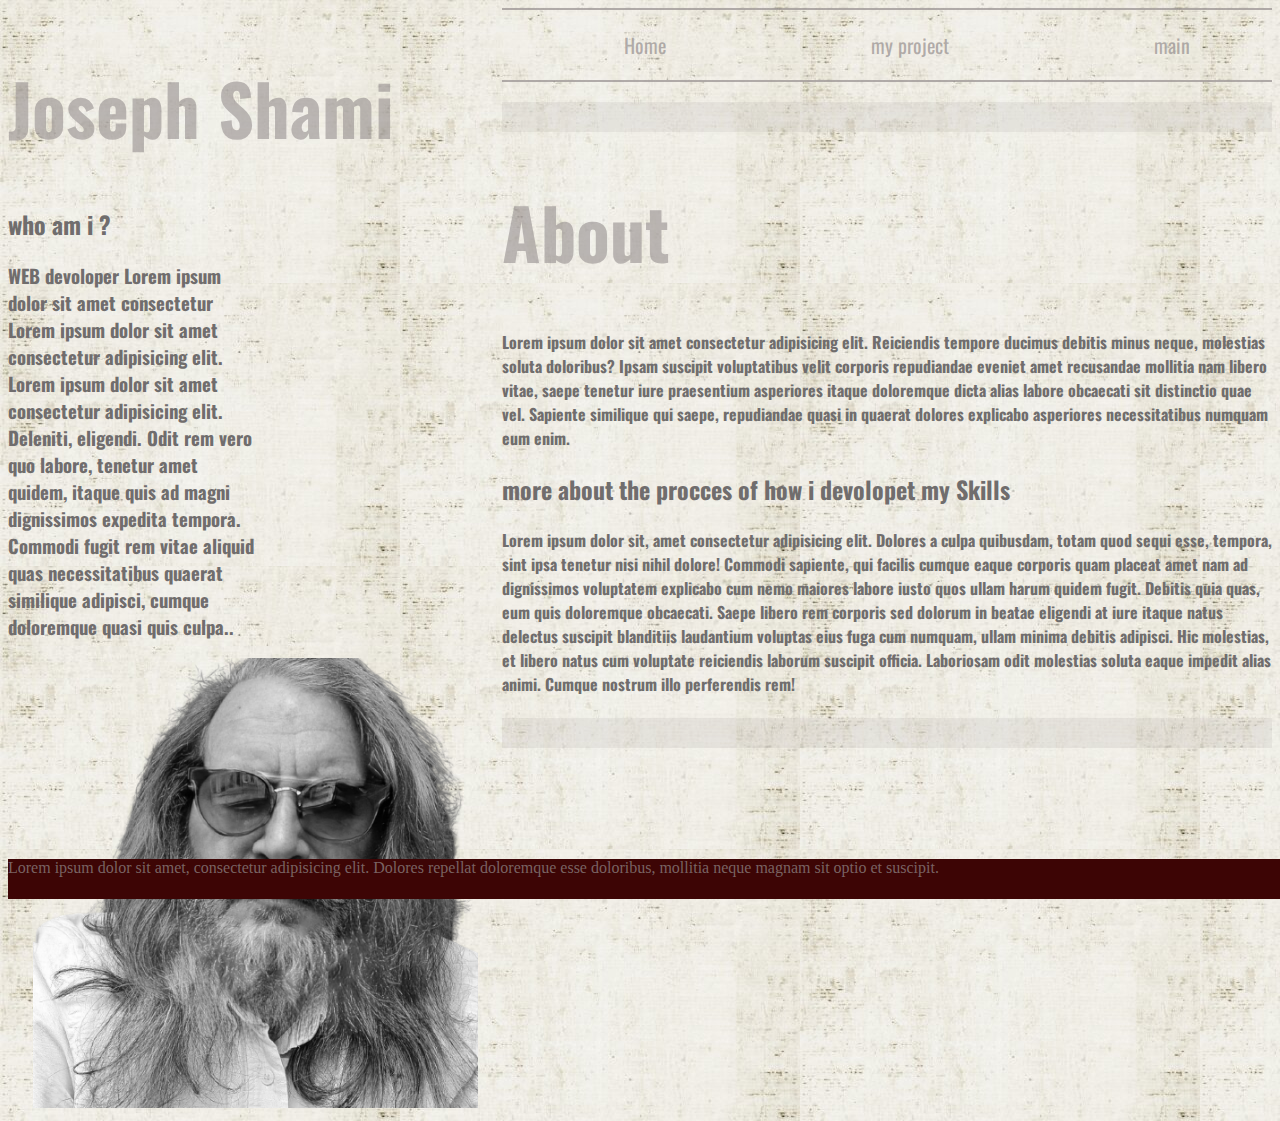
<file: aboutme/about.html>
<!DOCTYPE html>
<html lang="en">
<head>
    <meta charset="UTF-8">
    <meta http-equiv="X-UA-Compatible" content="IE=edge">
    <meta name="viewport" content="width=device-width, initial-scale=1.0">
    <link rel="stylesheet" href="./about.css">
    <title>Document</title>
</head>
<body>
    <main>
 <div class="Container-left">
     <div>
     <h1 class="first">Joseph Shami</h1>
     <h2 class="secound">who am i ?</h2>
     <h3 class="third">WEB devoloper Lorem ipsum dolor sit amet consectetur Lorem ipsum dolor sit amet consectetur adipisicing elit. Lorem ipsum dolor sit amet consectetur adipisicing elit. Deleniti, eligendi. Odit rem vero quo labore, tenetur amet quidem, itaque quis ad magni dignissimos expedita tempora. Commodi fugit rem vitae aliquid quas necessitatibus quaerat similique adipisci, cumque doloremque quasi quis culpa..</h3></div>
     <img class="fourth"  src="./imh/imageedit_1_2717232545.png" alt="">
 </div>
 <div class="Container-right">
     <div>
         <nav>
     <li class="fifth">
        <a href="../second.idnex/mainpage.html"><ol>Home</ol></a> 
        <a href="../my project/project.html"> <ol>my project</ol></a> 
        <a href="../vscode/index.html"> <ol>main</ol></a> 
     </li> 
     </nav>
    </div>
     <div class="top"></div>
     <div>
         <h1 class="sixth">About</h1>
         <h4 class="seventh">Lorem ipsum dolor sit amet consectetur adipisicing elit. Reiciendis tempore ducimus debitis minus neque, molestias soluta doloribus? Ipsam suscipit voluptatibus velit corporis repudiandae eveniet amet recusandae mollitia nam libero vitae, saepe tenetur iure praesentium asperiores itaque doloremque dicta alias labore obcaecati sit distinctio quae vel. Sapiente similique qui saepe, repudiandae quasi in quaerat dolores explicabo asperiores necessitatibus numquam eum enim.</h4>
        <h2>more about the procces of how i devolopet my Skills 
            <h4>Lorem ipsum dolor sit, amet consectetur adipisicing elit. Dolores a culpa quibusdam, totam quod sequi esse, tempora, sint ipsa tenetur nisi nihil dolore! Commodi sapiente, qui facilis cumque eaque corporis quam placeat amet nam ad dignissimos voluptatem explicabo cum nemo maiores labore iusto quos ullam harum quidem fugit. Debitis quia quas, eum quis doloremque obcaecati. Saepe libero rem corporis sed dolorum in beatae eligendi at iure itaque natus delectus suscipit blanditiis laudantium voluptas eius fuga cum numquam, ullam minima debitis adipisci. Hic molestias, et libero natus cum voluptate reiciendis laborum suscipit officia. Laboriosam odit molestias soluta eaque impedit alias animi. Cumque nostrum illo perferendis rem!</h4>
        </h2>
    </div>
    <div class="bottom"></div>
    <div class="last"></div>
</main>
 </div>
 <footer  class="eighth">Lorem ipsum dolor sit amet, consectetur adipisicing elit. Dolores repellat doloremque esse doloribus, mollitia neque magnam sit optio et suscipit.</footer>

</body>
</html>
</file>
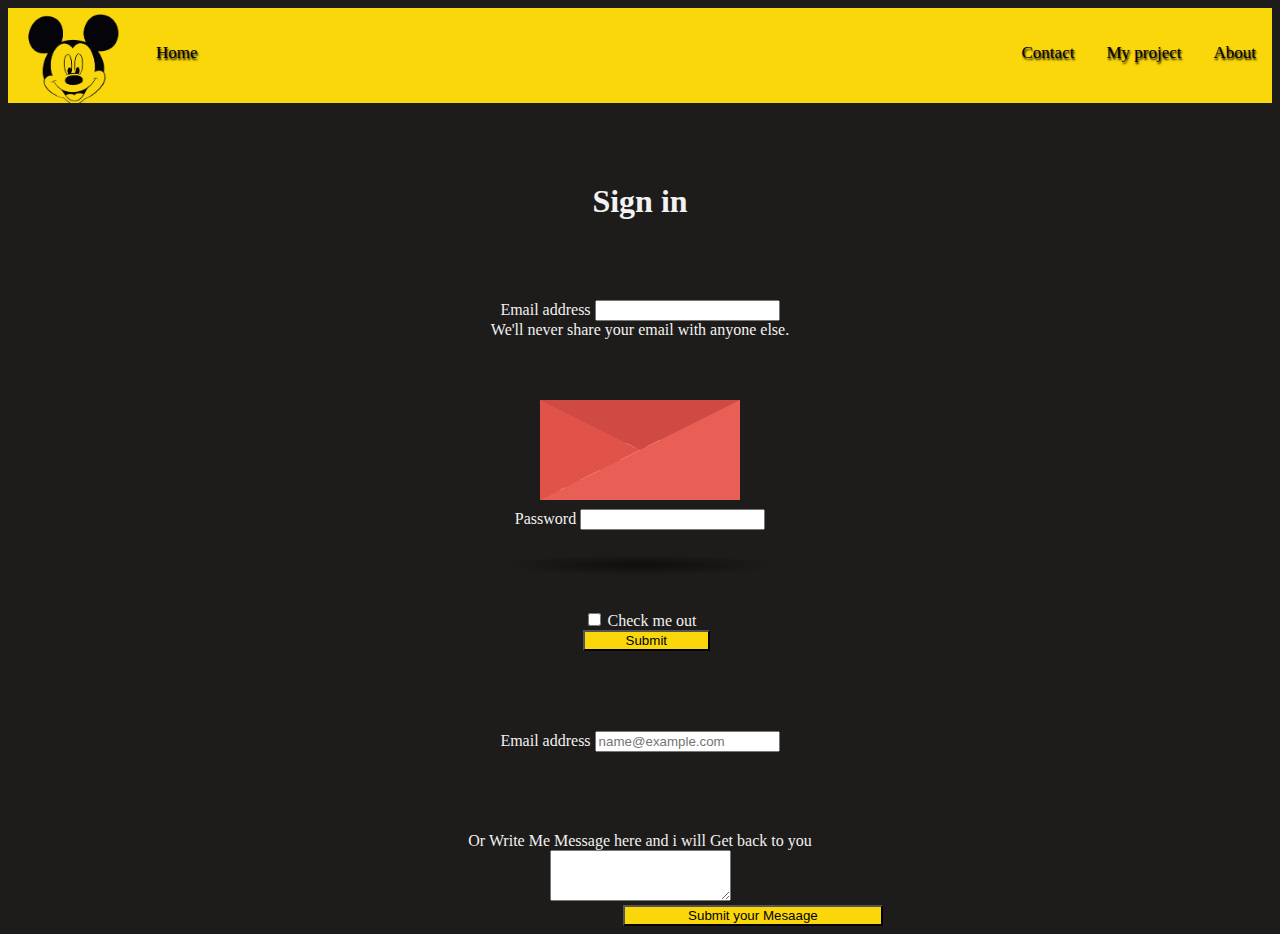
<file: contact/contact.html>
<!DOCTYPE html>
<html lang="en">
<head>
    <meta charset="UTF-8">
    <meta http-equiv="X-UA-Compatible" content="IE=edge">
    <meta name="viewport" content="width=device-width, initial-scale=1.0">
    <link href="https://cdn.jsdelivr.net/npm/bootstrap@5.1.3/dist/css/bootstrap.min.css" rel="stylesheet" integrity="sha384-1BmE4kWBq78iYhFldvKuhfTAU6auU8tT94WrHftjDbrCEXSU1oBoqyl2QvZ6jIW3" crossorigin="anonymous">
    <script src="https://cdn.jsdelivr.net/npm/bootstrap@5.1.3/dist/js/bootstrap.bundle.min.js" integrity="sha384-ka7Sk0Gln4gmtz2MlQnikT1wXgYsOg+OMhuP+IlRH9sENBO0LRn5q+8nbTov4+1p" crossorigin="anonymous"></script>
    <link rel="stylesheet" href="./contact.css">

    <title>Document</title>
</head>
<body>
  <div class="topnav">
    <a href="../vscode/index.html"><img id="logo" src="../img/logo-removebg-preview.png" alt="gfhgh"></a>
    <a href="../second.idnex/mainpage.html">Home</a>
    
    <div class="topnav-right">
        <a href="#contact">Contact</a>
        <a href="../my project/project.html">My project</a>
      <a href="../aboutme/about.html">About</a>
    </div>
  </div>
    <form>
      <h1>Sign in</h1>
        <div class="mb-3">
          <label for="exampleInputEmail1" class="form-label">Email address</label>
          <input type="email" class="form-control" id="exampleInputEmail1" aria-describedby="emailHelp">
          <div id="emailHelp" class="form-text">We'll never share your email with anyone else.</div>
        </div>
        <div class="mb-3">
          <label for="exampleInputPassword1" class="form-label">Password</label>
          <input type="password" class="form-control" id="exampleInputPassword1">
        </div>
        <div class="mb-3 form-check">
          <input type="checkbox" class="form-check-input" id="exampleCheck1">
          <label class="form-check-label" for="exampleCheck1">Check me out</label>
        </div>
        <label for="Submit"></label>
        <button type="submit" class="btn">Submit</button>
      </form>
      <div class="mb-3">
        <label for="exampleFormControlInput1" class="form-label">Email address</label>
        <input type="email" class="form-control" id="exampleFormControlInput1" placeholder="name@example.com">
      </div>
      <div class="mb-3">
        <label for="exampleFormControlTextarea1" class="form-label">Or Write Me Message here and i will Get back to you</label>
        <textarea class="form-control" id="exampleFormControlTextarea1" rows="3"></textarea>
        <label for="Submit"></label>
        <button id="sub" type="submit" class="btn">Submit your Mesaage</button>
        <div class="letter-image">
          <div class="animated-mail">
            <div class="back-fold"></div>
            <div class="letter">
              <div class="letter-border"></div>
              <div class="letter-title"></div>
              <div class="letter-context"></div>
              <div class="letter-stamp">
                <div class="letter-stamp-inner"></div>
              </div>
            </div>
            <div class="top-fold"></div>
            <div class="body"></div>
            <div class="left-fold"></div>
          </div>
          <div class="shadow"></div>
        </div>
      </div>
</body>
</html>
</file>
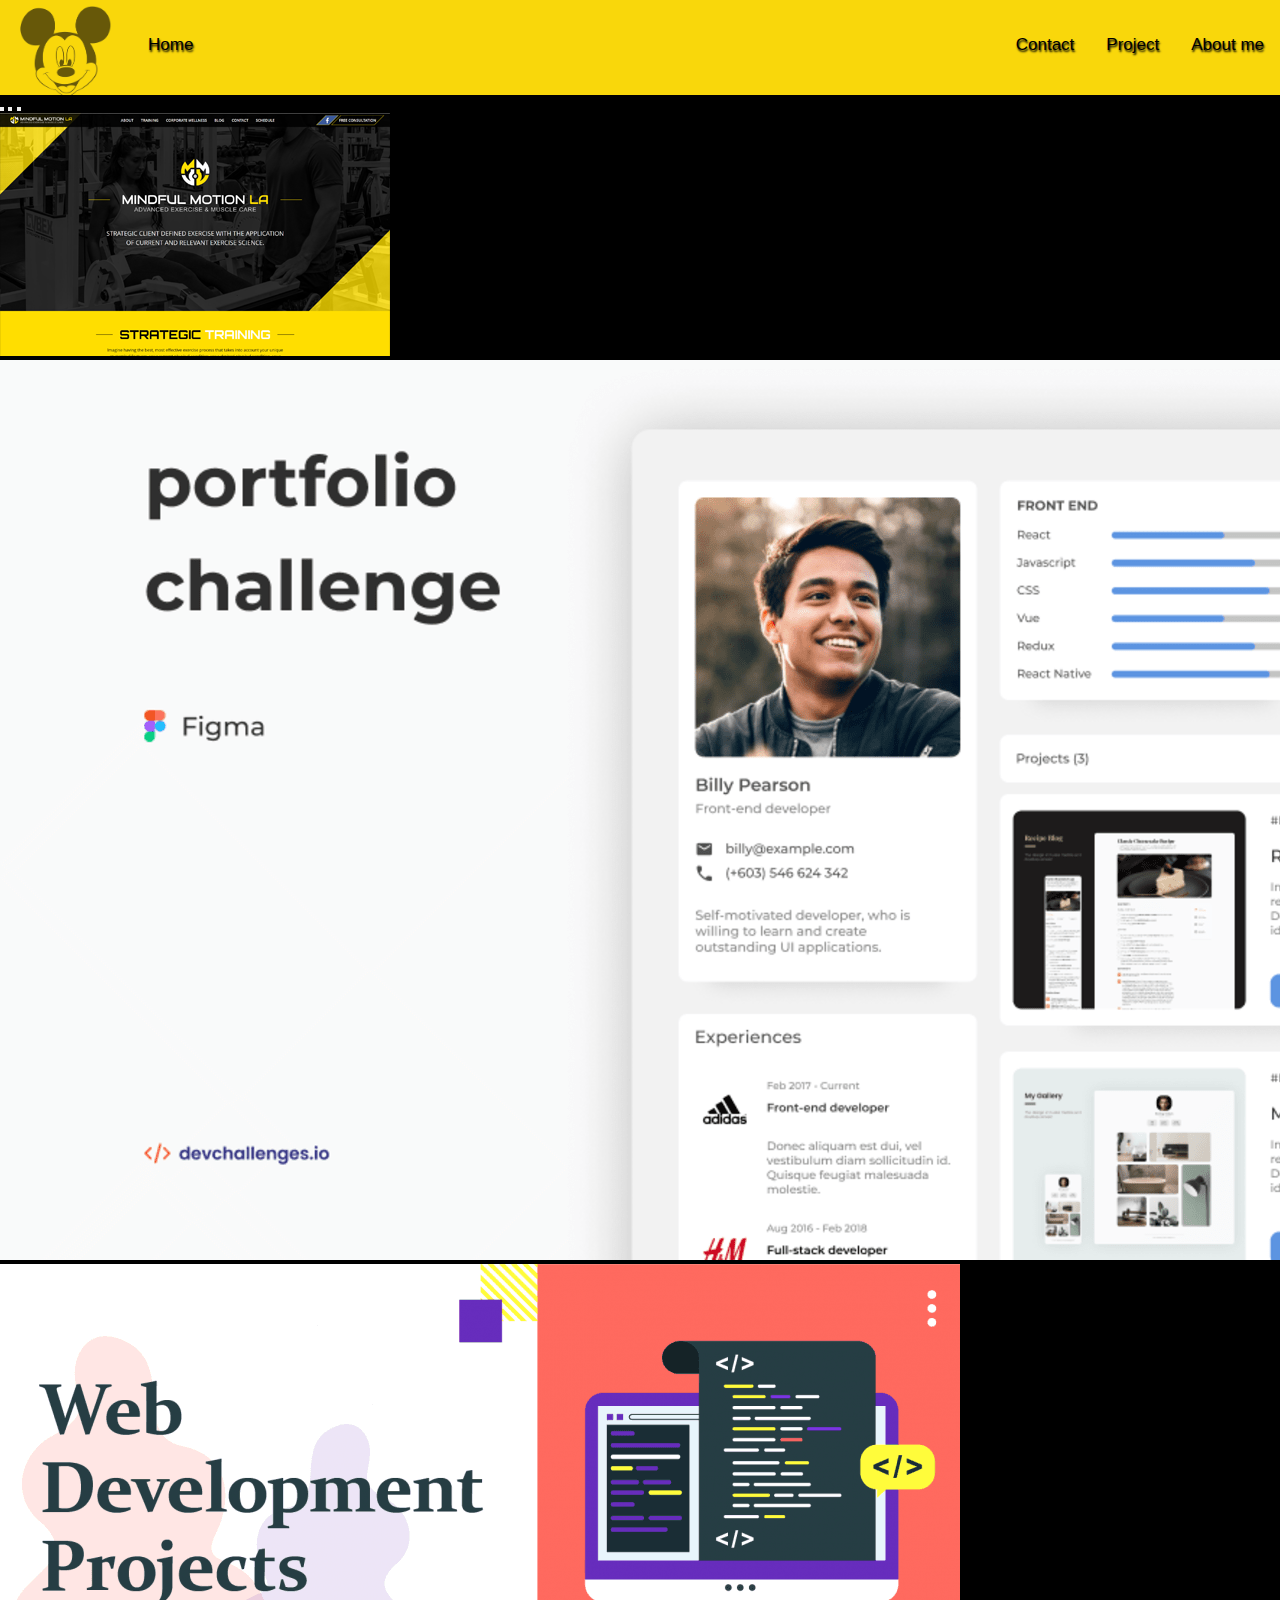
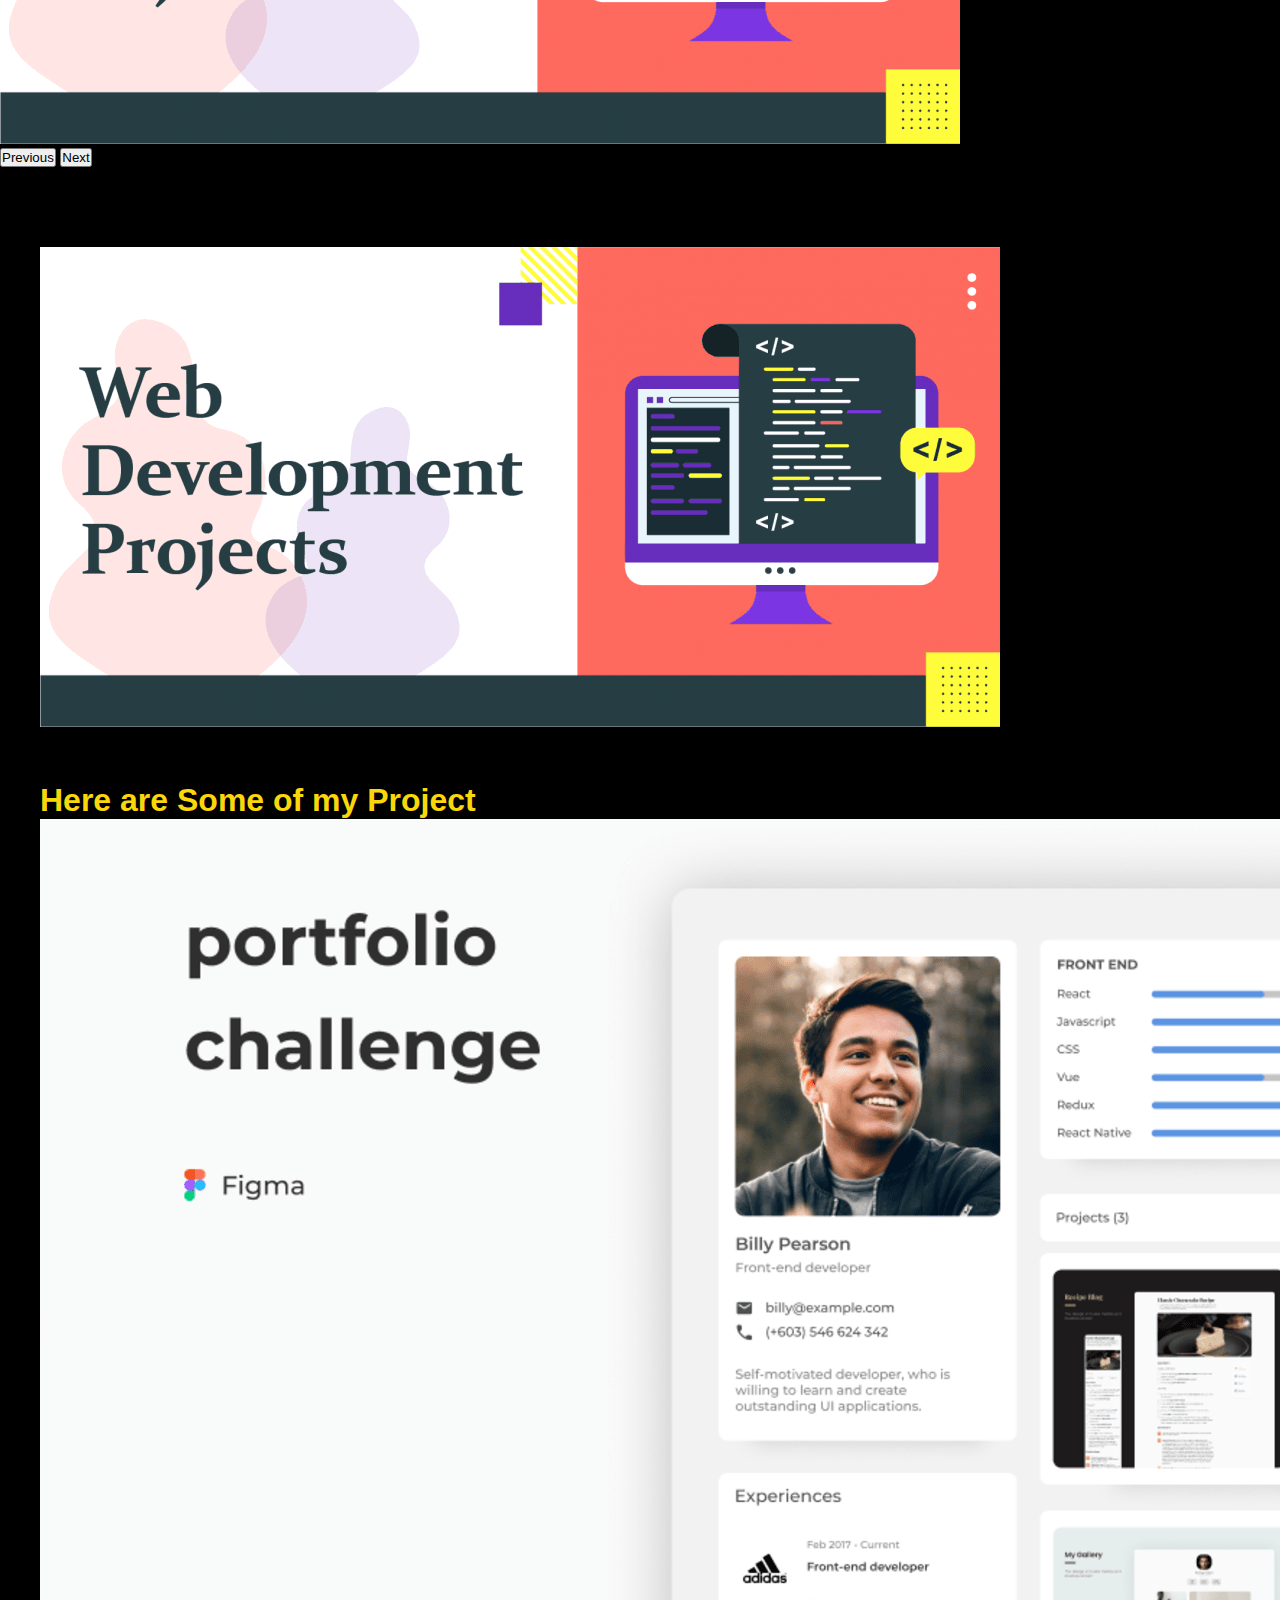
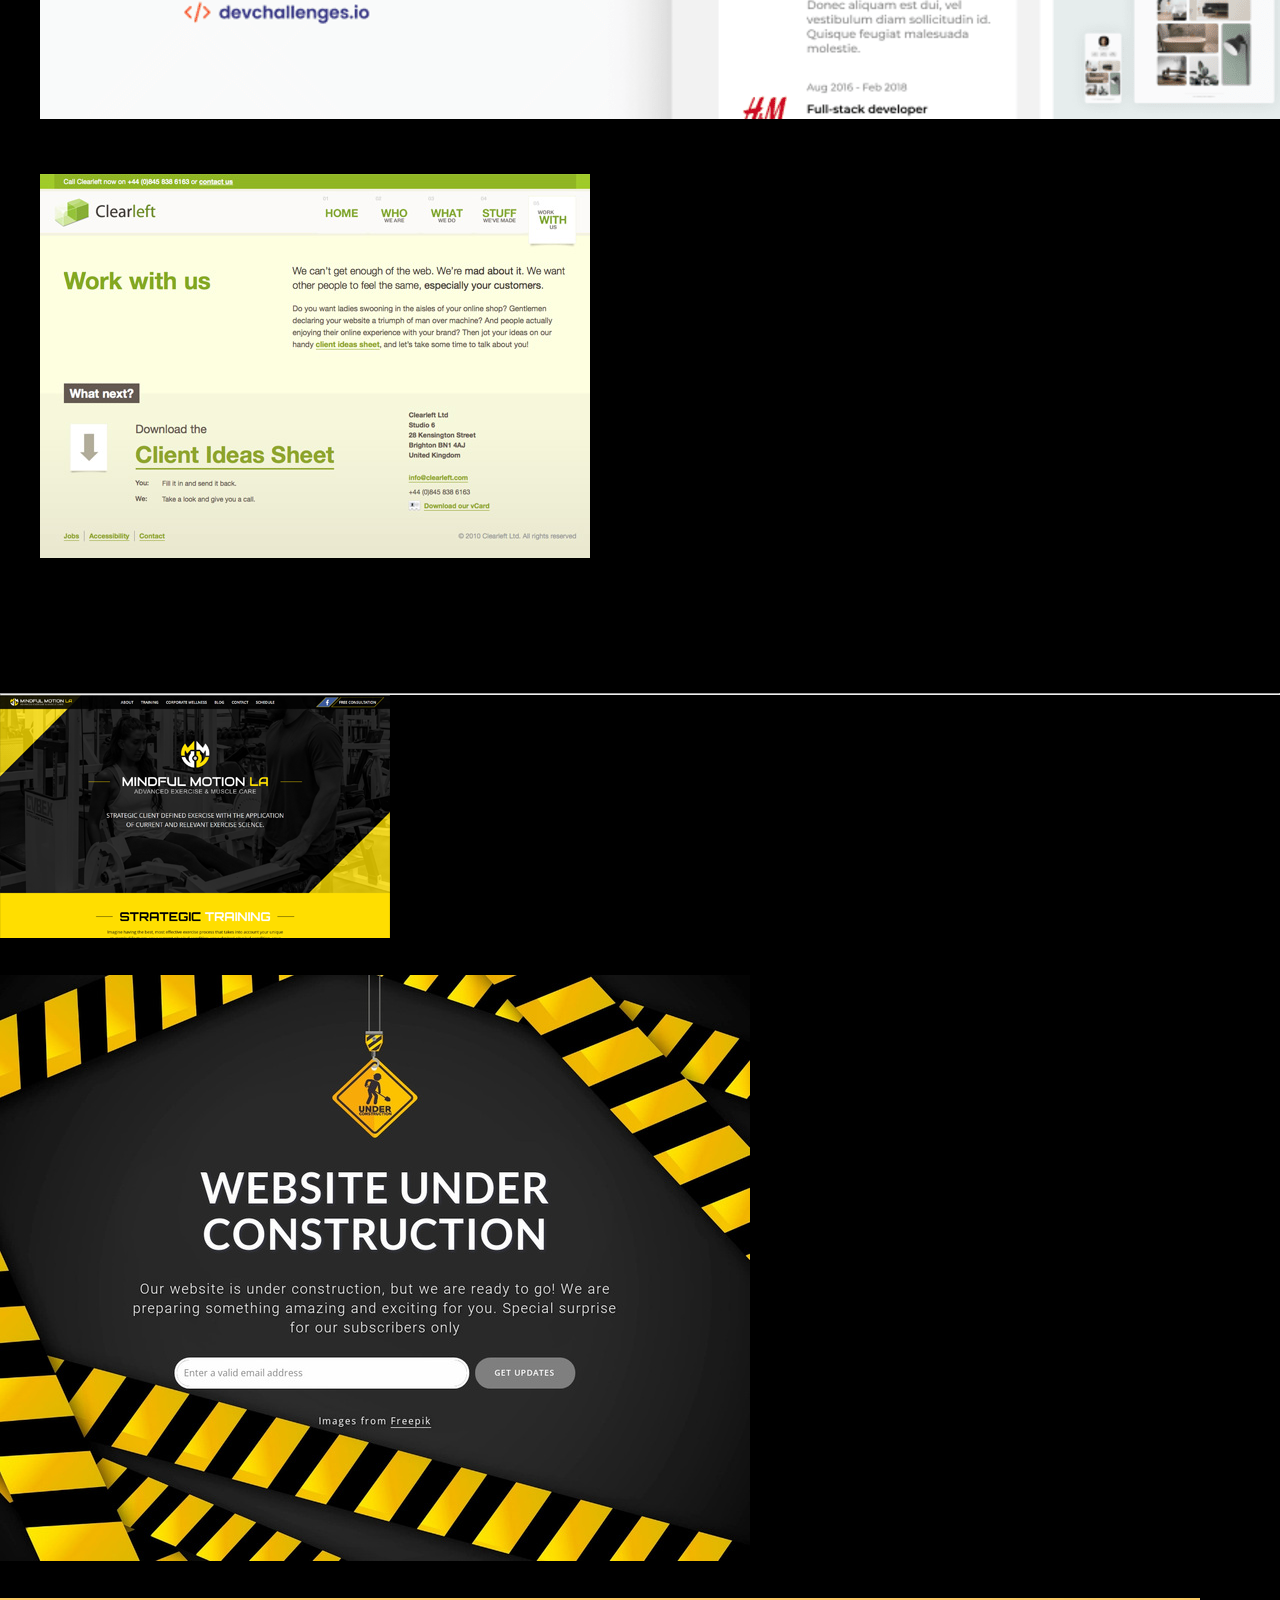
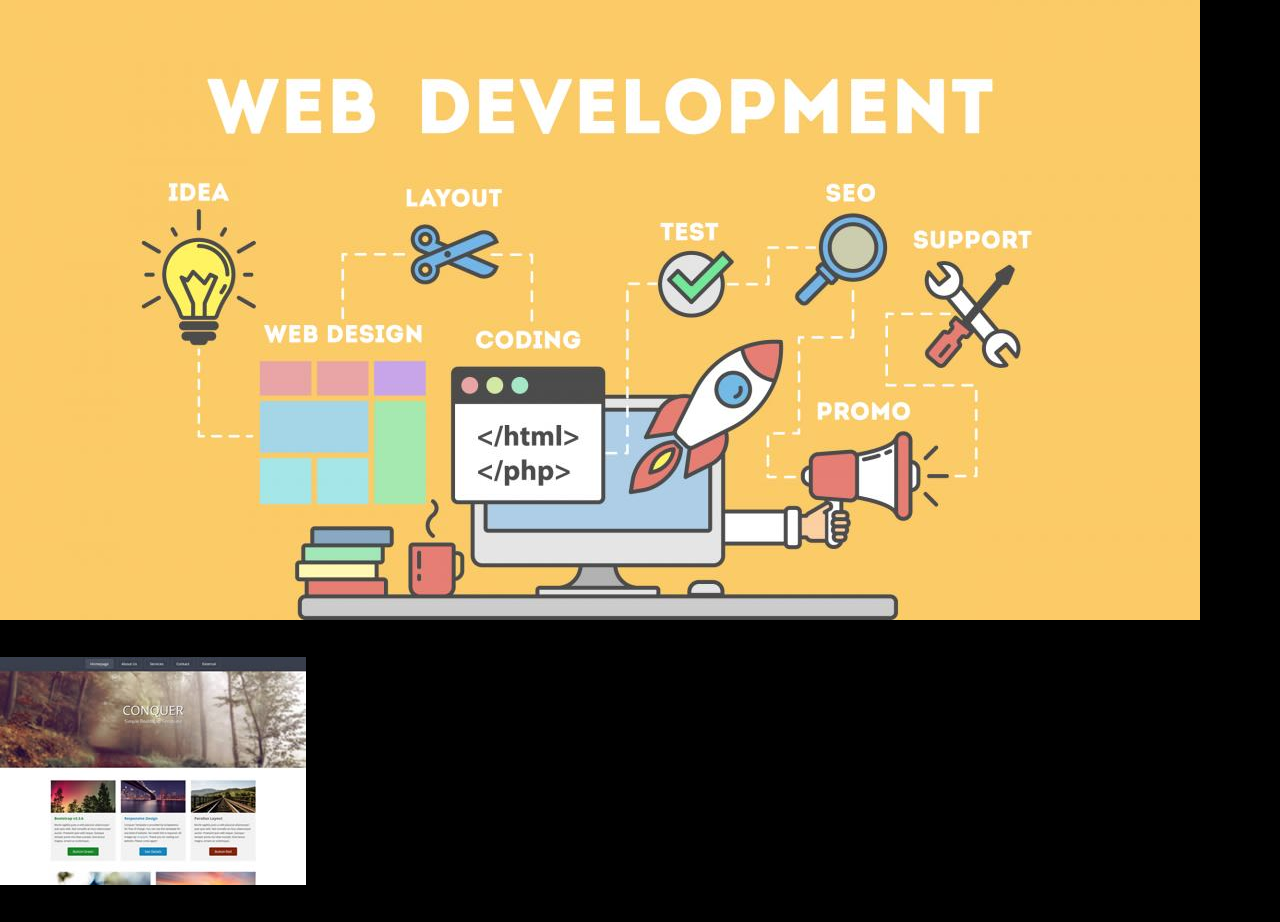
<file: my project/project.html>
<!DOCTYPE html>
<html lang="en">
<head>
    <meta charset="UTF-8">
    <meta http-equiv="X-UA-Compatible" content="IE=edge">
   
    <meta name="viewport" content="width=device-width, initial-scale=1.0">
    <link href="https://cdn.jsdelivr.net/npm/bootstrap@5.1.3/dist/css/bootstrap.min.css" rel="stylesheet" integrity="sha384-1BmE4kWBq78iYhFldvKuhfTAU6auU8tT94WrHftjDbrCEXSU1oBoqyl2QvZ6jIW3" crossorigin="anonymous">
    <script src="https://cdn.jsdelivr.net/npm/bootstrap@5.1.3/dist/js/bootstrap.bundle.min.js" integrity="sha384-ka7Sk0Gln4gmtz2MlQnikT1wXgYsOg+OMhuP+IlRH9sENBO0LRn5q+8nbTov4+1p" crossorigin="anonymous"></script>
    <link rel="stylesheet" href="./project.css">
    <title>Document</title>
</head>
<body>
     <!-- here starts the nav -->
     <div class="mickyani"></div>

     
     <div class="topnav">
         <a href="../vscode/index.html"><img id="logo" src="../img/logo-removebg-preview.png" alt="gfhgh"></a>
         <a href="#">Home</a>
         
         <div class="topnav-right">
             <a href="../contact/contact.html">Contact</a>
           <a href="#">Project</a>
           <a href="../aboutme/about.html">About me</a>
         </div>
       </div>
       <div id="carouselExampleIndicators" class="carousel slide" data-bs-ride="carousel">
        <div class="carousel-indicators">
          <button type="button" data-bs-target="#carouselExampleIndicators" data-bs-slide-to="0" class="active" aria-current="true" aria-label="Slide 1"></button>
          <button type="button" data-bs-target="#carouselExampleIndicators" data-bs-slide-to="1" aria-label="Slide 2"></button>
          <button type="button" data-bs-target="#carouselExampleIndicators" data-bs-slide-to="2" aria-label="Slide 3"></button>
        </div>
        <div class="carousel-inner">
          <div class="carousel-item active">
            <img src="./img/5.png" class="d-block w-100" alt="...">
          </div>
          <div class="carousel-item">
            <img src="./img/2.png" class="d-block w-100" alt="...">
          </div>
          <div class="carousel-item">
            <img src="./img/1.png" class="d-block w-100" alt="...">
          </div>
        </div>
        <button class="carousel-control-prev" type="button" data-bs-target="#carouselExampleIndicators" data-bs-slide="prev">
          <span class="carousel-control-prev-icon" aria-hidden="true"></span>
          <span class="visually-hidden">Previous</span>
        </button>
        <button class="carousel-control-next" type="button" data-bs-target="#carouselExampleIndicators" data-bs-slide="next">
          <span class="carousel-control-next-icon" aria-hidden="true"></span>
          <span class="visually-hidden">Next</span>
        </button>
      </div>

       <div class="card-group">
        <div class="card">
          <img src="img/1.png" class="card-img-top" alt="...">
          <div class="card-body">
            <h5 class="card-title">Card title</h5>
            <p class="card-text">This is a wider card with supporting text below as a natural lead-in to additional content. This content is a little bit longer.</p>
            <p class="card-text"><small class="text-muted">Last updated 3 mins ago</small></p>
          </div>
        </div>
        <h1>Here are Some of my Project </h1>
        <div class="card">
          <img src="./img/2.png" class="card-img-top" alt="...">
          <div class="card-body">
            <h5 class="card-title">Card title</h5>
            <p class="card-text">This card has supporting text below as a natural lead-in to additional content.</p>
            <p class="card-text"><small class="text-muted">Last updated 3 mins ago</small></p>
          </div>
        </div>

        <div class="card">
          <img src="./img/4.jpg" class="card-img-top" alt="...">
          <div class="card-body">
            <h5 class="card-title">Card title</h5>
            <p class="card-text">This is a wider card with supporting text below as a natural lead-in to additional content. This card has even longer content than the first to show that equal height action.</p>
            <p class="card-text"><small class="text-muted">Last updated 3 mins ago</small></p>
          </div>
        </div>
      </div>

       <hr>
      <div class="row row-cols-1 row-cols-md-2 g-4">
        <div class="col">
          <div class="card">
            <img src="./img/5.png" class="card-img-top" alt="...">
            <div class="card-body">
              <h5 class="card-title">Card title</h5>
              <p class="card-text">This is a longer card with supporting text below as a natural lead-in to additional content. This content is a little bit longer.</p>
            </div>
          </div>
        </div>
        <div class="col">
          <div class="card">
            <img src="./img/6.jpg" class="card-img-top" alt="...">
            <div class="card-body">
              <h5 class="card-title">Card title</h5>
              <p class="card-text">This is a longer card with supporting text below as a natural lead-in to additional content. This content is a little bit longer.</p>
            </div>
          </div>
        </div>
        <div class="col">
          <div class="card">
            <img src="./img/7.jpg" class="card-img-top" alt="...">
            <div class="card-body">
              <h5 class="card-title">Card title</h5>
              <p class="card-text">This is a longer card with supporting text below as a natural lead-in to additional content.</p>
            </div>
          </div>
        </div>
        <div class="col">
          <div class="card">
            <img src="./img/3.jpg" class="card-img-top" alt="...">
            <div class="card-body">
              <h5 class="card-title">Card title</h5>
              <p class="card-text">This is a longer card with supporting text below as a natural lead-in to additional content. This content is a little bit longer.</p>
            </div>
          </div>
        </div>
      </div>

</body>
</html>
</file>
<file: aboutme/about.css>
@import url("https://fonts.googleapis.com/css?family=Poppins:100,200,300,400,500,600,700,800,900");
@import url('https://fonts.googleapis.com/css2?family=Sofia&display=swap');
@import url('https://fonts.googleapis.com/css2?family=Oswald:wght@300&display=swap');


body {
    background-image: url(./imh/old-vintage-grunge-newspaper-paper-texture-background-400-204567693.jpg);
    color: #706d6d;
}
main {
    display: flex;
    justify-content: space-around;
    font-family: 'Oswald', sans-serif;font-family: 'Oswald', sans-serif;
}
h1 {
    font-size: 70px;
    color: rgb(148, 141, 141, 0.6);
    font-style: Sofia;
}
h3  {
    max-width: 50%;
}
div> img {
    margin-left: 5%;
    height: 50vh;
}
li {
    display: flex;
    justify-content: space-around;
    color: rgb(148, 141, 141, 0.7);
    border-bottom: 2px solid rgb(148, 141, 141, 0.7);
    border-top: 2px solid rgb(148, 141, 141, 0.7);
    font-size: 20px;
}
a {
    color: rgb(148, 141, 141, 0.7);
    text-decoration: double;
    ;
}
.top {
    height: 30px;
    background-color: rgb(148, 141, 141, 0.13);
    margin-top: 20px;
}
ol:hover {
  color: #f9d70b;
}
.bottom {
    height: 30px;
    background-color: rgb(148, 141, 141, 0.13);
    margin-top: 20px;
}
footer {
    width: 100%;
    background-color: #3d0505;
    height: 40px;
    bottom: 1px;
    color: rgb(148, 141, 141, 0.7);
    position: fixed;

}
@media screen and (max-width: 500px) { 
    body {
        width: 100%;
        height: 95vh;
    
    }
   main {
       display: grid;
       grid-template-columns: repeat(2 , 50%);
        grid-template-rows: repeat(8 , 1fr);
        grid-template-areas: 
        "nav nav"
        "nav nav"
        "first first"
        "second third"
        "fourth fourth"
        "sixth sixth"
        "seventh seventh"
        "eighth eighth"
        ;
   }
.fifth {
    width: 100%;
    grid-area: nav;
}
.first {
    width: 100%;
    grid-area: first;
}
.second {
    width: 100%;
    grid-area: second;
}
.third {
    width: 100%;
    grid-area: third;
}
.fourth {
    width: 100%;
    grid-area: fourth;
}
.sixth {
    width: 100%;
    grid-area: sixth;
}
.seventh {
    width: 100%;
    grid-area: seventh;
}
.eighth {
    width: 100%;
    grid-area: eighth;
}



    }
</file>
<file: contact/contact.css>
@import url("https://fonts.googleapis.com/css2?family=Sofia&display=swap");
@import url("https://fonts.googleapis.com/css2?family=Sofia&display=swap");
body {
  background-color: #1d1c1a;
  font-style: Sofia;
  color: #f2f2f2;
}

/* here comes the na
v styling */
.topnav {
  background-color: #f9d70b;
  overflow: hidden;
  list-style: none;
  height: 95px;
  text-shadow: 1px 2px 2px  #030303;
}

.topnav a {
  float: left;
  color: #f2f2f2;
  padding: 2px 16px;
  text-decoration: none;
  font-size: 17px;
  color: black;
  line-height: 5;
}

.topnav-right {
  float: right;
}

a:hover {
  opacity: 0.6;
}

#logo {
  height: 100px;
  width: 100px;
}

.mb-3, h1 {
  width: 30%;
  text-align: center;
  margin: auto;
  margin-top: 80px;
  font-style: Sofia;
}

.btn {
  background-color: #f9d70b;
  margin-left: 45.50%;
  width: 10%;
}

#sub {
  width: 260px;
}

#exampleInputPassword1 {
  margin-top: 90px;
}

.letter-image {
  position: absolute;
  top: 50%;
  left: 50%;
  width: 200px;
  height: 200px;
  -webkit-transform: translate(-50%, -50%);
  transform: translate(-50%, -50%);
  cursor: pointer;
}

.animated-mail {
  position: absolute;
  height: 150px;
  width: 200px;
  -webkit-transition: .4s;
  transition: .4s;
}

.animated-mail .body {
  position: absolute;
  bottom: 0;
  width: 0;
  height: 0;
  border-style: solid;
  border-width: 0 0 100px 200px;
  border-color: transparent transparent #e95f55 transparent;
  z-index: 2;
}

.animated-mail .top-fold {
  position: absolute;
  top: 50px;
  width: 0;
  height: 0;
  border-style: solid;
  border-width: 50px 100px 0 100px;
  -webkit-transform-origin: 50% 0%;
  -webkit-transition: transform .4s .4s, z-index .2s .4s;
  -moz-transform-origin: 50% 0%;
  -moz-transition: transform .4s .4s, z-index .2s .4s;
  transform-origin: 50% 0%;
  -webkit-transition: z-index .2s .4s, -webkit-transform .4s .4s;
  transition: z-index .2s .4s, -webkit-transform .4s .4s;
  transition: transform .4s .4s, z-index .2s .4s;
  transition: transform .4s .4s, z-index .2s .4s, -webkit-transform .4s .4s;
  border-color: #cf4a43 transparent transparent transparent;
  z-index: 2;
}

.animated-mail .back-fold {
  position: absolute;
  bottom: 0;
  width: 200px;
  height: 100px;
  background: #cf4a43;
  z-index: 0;
}

.animated-mail .left-fold {
  position: absolute;
  bottom: 0;
  width: 0;
  height: 0;
  border-style: solid;
  border-width: 50px 0 50px 100px;
  border-color: transparent transparent transparent #e15349;
  z-index: 2;
}

.animated-mail .letter {
  left: 20px;
  bottom: 0px;
  position: absolute;
  width: 160px;
  height: 60px;
  background: white;
  z-index: 1;
  overflow: hidden;
  -webkit-transition: .4s .2s;
  transition: .4s .2s;
}

.animated-mail .letter .letter-border {
  height: 10px;
  width: 100%;
  background: repeating-linear-gradient(-45deg, #cb5a5e, #cb5a5e 8px, transparent 8px, transparent 18px);
}

.animated-mail .letter .letter-title {
  margin-top: 10px;
  margin-left: 5px;
  height: 10px;
  width: 40%;
  background: #cb5a5e;
}

.animated-mail .letter .letter-context {
  margin-top: 10px;
  margin-left: 5px;
  height: 10px;
  width: 20%;
  background: #cb5a5e;
}

.animated-mail .letter .letter-stamp {
  margin-top: 30px;
  margin-left: 120px;
  border-radius: 100%;
  height: 30px;
  width: 30px;
  background: #cb5a5e;
  opacity: 0.3;
}

.shadow {
  position: absolute;
  top: 200px;
  left: 50%;
  width: 400px;
  height: 30px;
  transition: .4s;
  transform: translateX(-50%);
  -webkit-transition: .4s;
  -webkit-transform: translateX(-50%);
  -moz-transition: .4s;
  -moz-transform: translateX(-50%);
  border-radius: 100%;
  background: radial-gradient(rgba(0, 0, 0, 0.5), rgba(0, 0, 0, 0), rgba(0, 0, 0, 0));
}

.letter-image:hover .animated-mail {
  transform: translateY(50px);
  -webkit-transform: translateY(50px);
  -moz-transform: translateY(50px);
}

.letter-image:hover .animated-mail .top-fold {
  -webkit-transition: z-index .2s, -webkit-transform .4s;
  transition: z-index .2s, -webkit-transform .4s;
  transition: transform .4s, z-index .2s;
  transition: transform .4s, z-index .2s, -webkit-transform .4s;
  transform: rotateX(180deg);
  -webkit-transition: transform .4s, z-index .2s;
  -webkit-transform: rotateX(180deg);
  -moz-transition: transform .4s, z-index .2s;
  -moz-transform: rotateX(180deg);
  z-index: 0;
}

.letter-image:hover .animated-mail .letter {
  height: 180px;
}

.letter-image:hover .shadow {
  width: 250px;
}
/*# sourceMappingURL=contact.css.map */
</file>
<file: my project/project.css>
* {
    padding: 0;
    margin: 0;
    box-sizing: border-box;
    font-family: "Poppins", sans-serif;

  }
  
  body {
    background-color:black
  }
  /* here comes the na
v styling */

 .topnav {
  background-color: #f9d70b	;
  overflow: hidden;
    list-style: none;
    
    height: 95px;
    text-shadow: 1px 2px 2px  #030303;  
  }

.topnav a {
  float: left;
  color: #f2f2f2;
  padding: 2px 16px;
  text-decoration: none;
  font-size: 17px;
  color: black;
  line-height: 5;
}

.topnav-right {
  float: right;
}

a:hover {
  opacity: 0.6;
}

#logo {

  height: 100px;
  width: 100px;
}
.card-group {
  padding: 80px 40px;
  
}
h1 {
  color: #f9d70b;
}
</file>
